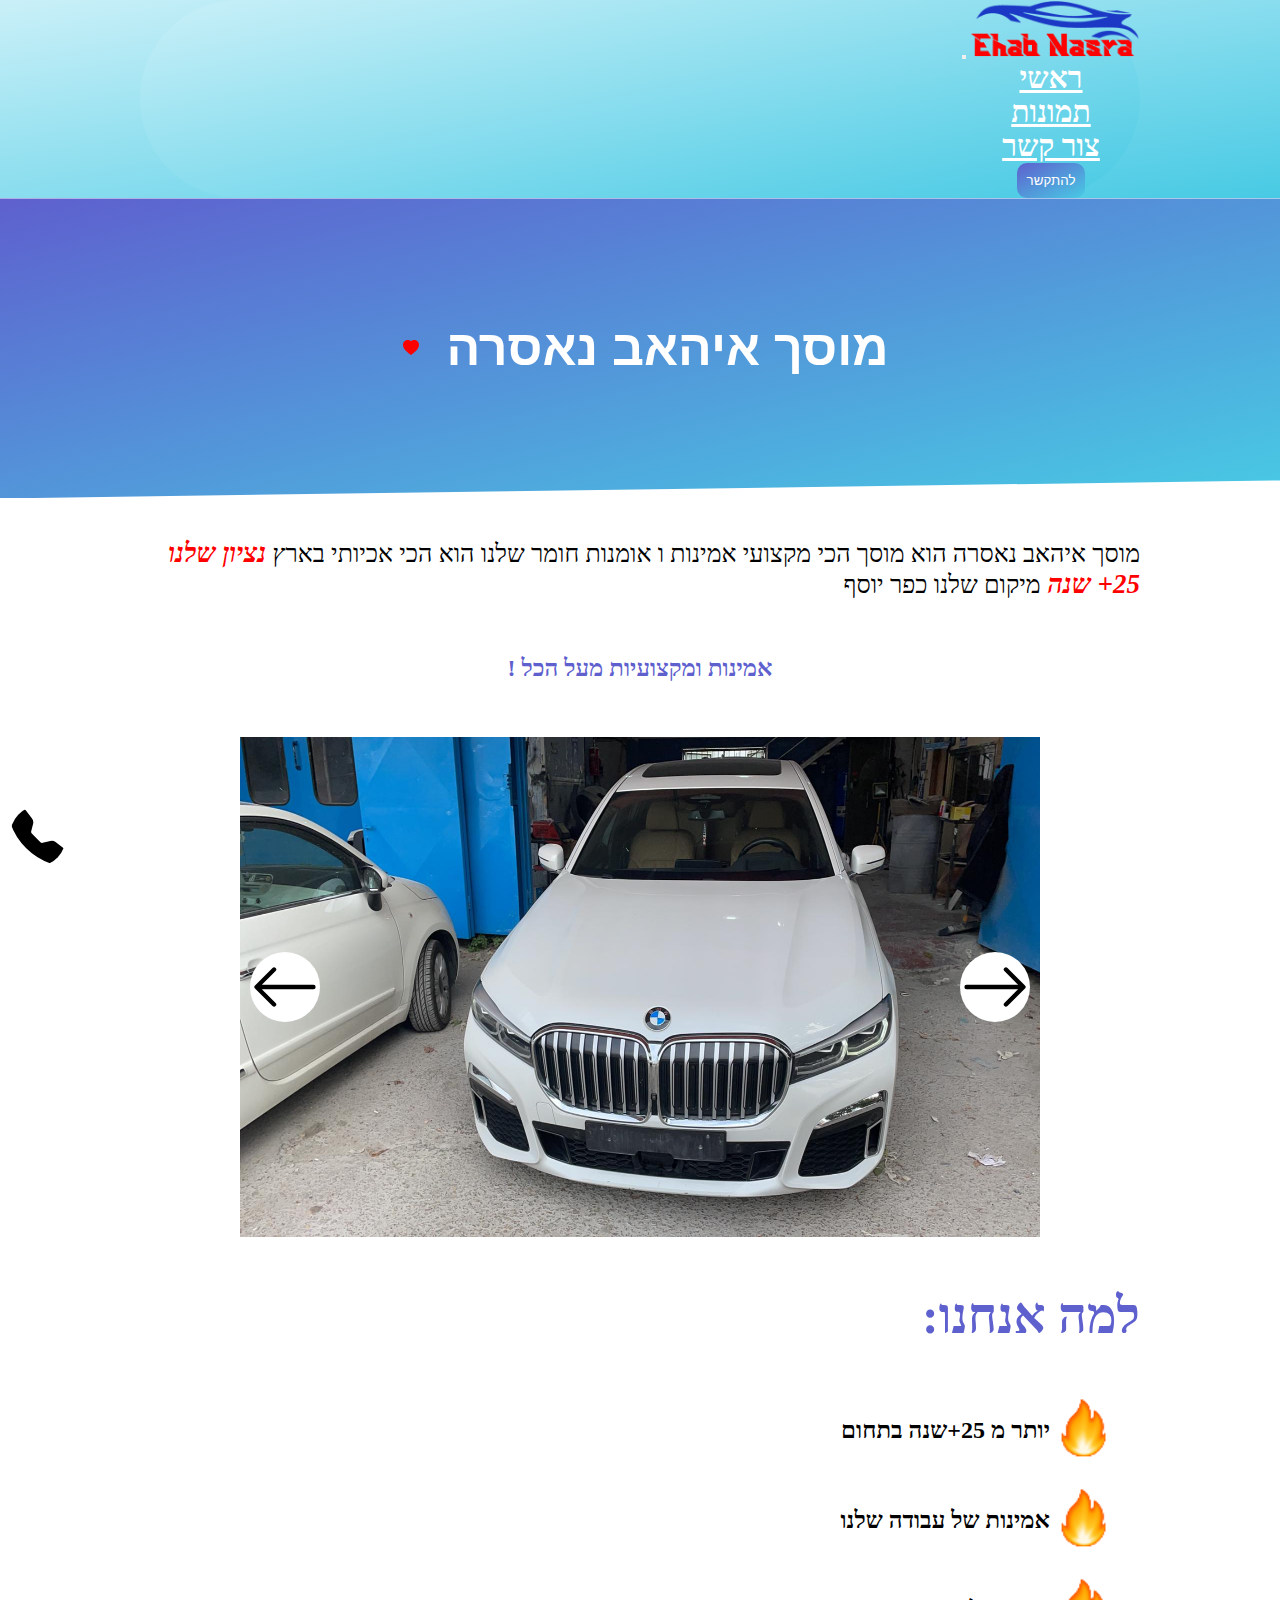
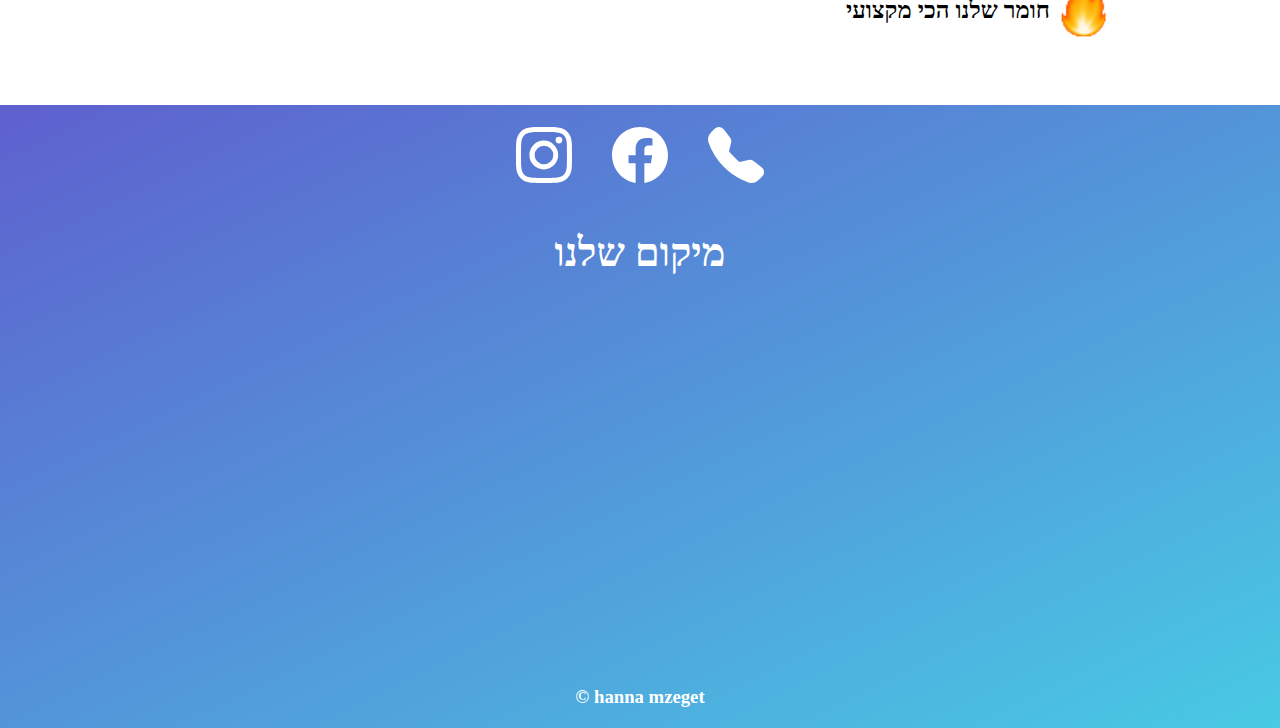
<file: index.html>
<!DOCTYPE html>
<html lang="en">
<head>
    <meta charset="UTF-8">
    <meta http-equiv="X-UA-Compatible" content="IE=edge">
    <meta name="viewport" content="width=device-width, initial-scale=1.0">
    <link rel="icon" type="image/x-icon" href="photo/ehap logo.png">
    <link rel="stylesheet" href="style.css">
    <link href="https://cdn.jsdelivr.net/npm/bootstrap@5.2.0-beta1/dist/css/bootstrap.min.css" rel="stylesheet" integrity="sha384-0evHe/X+R7YkIZDRvuzKMRqM+OrBnVFBL6DOitfPri4tjfHxaWutUpFmBp4vmVor" crossorigin="anonymous">
    <script src="https://cdn.jsdelivr.net/npm/bootstrap@5.2.0-beta1/dist/js/bootstrap.bundle.min.js" integrity="sha384-pprn3073KE6tl6bjs2QrFaJGz5/SUsLqktiwsUTF55Jfv3qYSDhgCecCxMW52nD2" crossorigin="anonymous"></script>
    <meta name="description" content="רכב תיקון רכב כפר יאסיף אבו סנאן מוסך פחחות וצבע איהאב נאסרא">
    <title>מוסך איהאב נאסרה פחחות וצבע כפר יאסיף אזור תעשיה הכי מקץועי שיש</title>
</head>
<body style="direction: rtl;">

    <header>
        <nav class="navbar navbar-expand-lg bg-light" id="theNavFirstPage">
            <div class="container-fluid" > 
              <a class="navbar-brand" href="#"><img src="photo/ehap logo.png" alt="logo" width="150px" id="logoFirstPageInNav"></a>
              <button class="navbar-toggler" type="button" data-bs-toggle="collapse" data-bs-target="#navbarNavDropdown" aria-controls="navbarNavDropdown" aria-expanded="false" aria-label="Toggle navigation">
                <span class="navbar-toggler-icon"></span>
              </button>
              <div class="collapse navbar-collapse" id="navbarNavDropdown"  > 
                <ul class="navbar-nav" id="navbarNavDropdown">
                  <li class="nav-item">
                    <a class="nav-link active" aria-current="page" href="index.html">ראשי</a>
                  </li>
                  <li class="nav-item">
                    <a class="nav-link active" aria-current="page" href="galary.html">תמונות</a>
                  </li>
                  <li class="nav-item">
                    <a class="nav-link active" aria-current="page" href="callUs.html">צור קשר</a>
                  </li>
                  <li>
                    <a href="tel:0542213645" id="theLinkButtunIntheNav"><button>להתקשר</button></a>
                  </li>
                </ul>
              </div>
            </div>
          </nav>    
    </header>
    <main>

      <div class="stkiyIcones">
        <a href="tel:0542213645">
          <svg xmlns="http://www.w3.org/2000/svg" width="56" height="16" fill="currentColor" class="bi bi-telephone-fill" viewBox="0 0 16 16"  style="color: black;">
            <path fill-rule="evenodd" d="M1.885.511a1.745 1.745 0 0 1 2.61.163L6.29 2.98c.329.423.445.974.315 1.494l-.547 2.19a.678.678 0 0 0 .178.643l2.457 2.457a.678.678 0 0 0 .644.178l2.189-.547a1.745 1.745 0 0 1 1.494.315l2.306 1.794c.829.645.905 1.87.163 2.611l-1.034 1.034c-.74.74-1.846 1.065-2.877.702a18.634 18.634 0 0 1-7.01-4.42 18.634 18.634 0 0 1-4.42-7.009c-.362-1.03-.037-2.137.703-2.877L1.885.511z"/>
          </svg>
        </a>
      </div>




        <div class="theStartDivInfirstPage">
          <div class="theTitelInfirstPage">
            <h1>מוסך איהאב נאסרה </h1>
            <svg xmlns="http://www.w3.org/2000/svg" width="16" height="16" fill="currentColor" class="bi bi-heart-fill" viewBox="0 0 16 16">
              <path fill-rule="evenodd" d="M8 1.314C12.438-3.248 23.534 4.735 8 15-7.534 4.736 3.562-3.248 8 1.314z"/>
            </svg>
          </div>
        </div>


        
  

        <div class="exblenAboutehabFistPage">
          <p>מוסך איהאב נאסרה הוא מוסך הכי מקצועי אמינות ו אומנות חומר שלנו הוא הכי אכיותי בארץ <span>נציון שלנו 25+ שנה </span>מיקום שלנו כפר יוסף</p>
          <h2>אמינות ומקצועיות מעל הכל !</h2>
        </div>

        <div>
          <div id="MainImgdiv" style="position: relative;">
             
                <svg xmlns="http://www.w3.org/2000/svg" fill="currentColor" class="bi bi-arrow-right" id="rightButonImgSliderFirstPage" viewBox="0 0 16 16">
                <path fill-rule="evenodd" d="M1 8a.5.5 0 0 1 .5-.5h11.793l-3.147-3.146a.5.5 0 0 1 .708-.708l4 4a.5.5 0 0 1 0 .708l-4 4a.5.5 0 0 1-.708-.708L13.293 8.5H1.5A.5.5 0 0 1 1 8z"/>
              </svg>
         
             
        
            <img src="photo/imgslider1.jpg" alt="" width="400px" id="mainImg" >
           
           
              <svg xmlns="http://www.w3.org/2000/svg"  fill="currentColor" class="bi bi-arrow-left" id="leftButonImgSliderFirstPage" viewBox="0 0 16 16">
              <path fill-rule="evenodd" d="M15 8a.5.5 0 0 0-.5-.5H2.707l3.147-3.146a.5.5 0 1 0-.708-.708l-4 4a.5.5 0 0 0 0 .708l4 4a.5.5 0 0 0 .708-.708L2.707 8.5H14.5A.5.5 0 0 0 15 8z"/>
            </svg>
           
               
          </div>
          <div id="imgsSliderdiv">
            <img src="photo/img slider2.jpg" alt="" class="imgsSlider" hidden>
            <img src="photo/imgslider3.jpg" alt="" class="imgsSlider" hidden> 
            <img src="photo/imgslider4.jpg" alt="" class="imgsSlider" hidden>
            <img src="photo/imgslider1.jpg" alt="" class="imgsSlider" hidden>
          </div>
        </div>


        <div class="whyUsFirstPage">
          <h1>למה אנחנו:</h1>
            <div class="fireLogoFirstPage">
              <img src="photo/icons8-fire-48.png" alt="">
              <h2>יותר מ 25+שנה בתחום</h2>
            </div>
            <div class="fireLogoFirstPage">
              <img src="photo/icons8-fire-48.png" alt="">
              <h2>אמינות של עבודה שלנו</h2>
            </div>
            <div class="fireLogoFirstPage">
              <img src="photo/icons8-fire-48.png" alt="">
              <h2>חומר שלנו הכי מקצועי</h2>
            </div>
        </div>
    </main>


    <footer>
        <div class="divIntheFooter">

          <div class="iconsInTheFooter">
            <a href="tel:0542213645">
              <svg xmlns="http://www.w3.org/2000/svg" width="56" height="16" fill="currentColor" class="bi bi-telephone-fill" viewBox="0 0 16 16"  >
                <path fill-rule="evenodd" d="M1.885.511a1.745 1.745 0 0 1 2.61.163L6.29 2.98c.329.423.445.974.315 1.494l-.547 2.19a.678.678 0 0 0 .178.643l2.457 2.457a.678.678 0 0 0 .644.178l2.189-.547a1.745 1.745 0 0 1 1.494.315l2.306 1.794c.829.645.905 1.87.163 2.611l-1.034 1.034c-.74.74-1.846 1.065-2.877.702a18.634 18.634 0 0 1-7.01-4.42 18.634 18.634 0 0 1-4.42-7.009c-.362-1.03-.037-2.137.703-2.877L1.885.511z"/>
              </svg>
            </a>
            <a href="https://www.facebook.com/ehab.nasra.5" target="_blank">
              <svg xmlns="http://www.w3.org/2000/svg" width="56" height="16" fill="currentColor" class="bi bi-facebook" viewBox="0 0 16 16" >
                <path d="M16 8.049c0-4.446-3.582-8.05-8-8.05C3.58 0-.002 3.603-.002 8.05c0 4.017 2.926 7.347 6.75 7.951v-5.625h-2.03V8.05H6.75V6.275c0-2.017 1.195-3.131 3.022-3.131.876 0 1.791.157 1.791.157v1.98h-1.009c-.993 0-1.303.621-1.303 1.258v1.51h2.218l-.354 2.326H9.25V16c3.824-.604 6.75-3.934 6.75-7.951z"/>
              </svg>
            </a>
            <a href="https://www.instagram.com/ehabnasra/" target="_blank">
              <svg xmlns="http://www.w3.org/2000/svg" width="56" height="16"  fill="currentColor" class="bi bi-instagram" viewBox="0 0 16 16">
                  <path d="M8 0C5.829 0 5.556.01 4.703.048 3.85.088 3.269.222 2.76.42a3.917 3.917 0 0 0-1.417.923A3.927 3.927 0 0 0 .42 2.76C.222 3.268.087 3.85.048 4.7.01 5.555 0 5.827 0 8.001c0 2.172.01 2.444.048 3.297.04.852.174 1.433.372 1.942.205.526.478.972.923 1.417.444.445.89.719 1.416.923.51.198 1.09.333 1.942.372C5.555 15.99 5.827 16 8 16s2.444-.01 3.298-.048c.851-.04 1.434-.174 1.943-.372a3.916 3.916 0 0 0 1.416-.923c.445-.445.718-.891.923-1.417.197-.509.332-1.09.372-1.942C15.99 10.445 16 10.173 16 8s-.01-2.445-.048-3.299c-.04-.851-.175-1.433-.372-1.941a3.926 3.926 0 0 0-.923-1.417A3.911 3.911 0 0 0 13.24.42c-.51-.198-1.092-.333-1.943-.372C10.443.01 10.172 0 7.998 0h.003zm-.717 1.442h.718c2.136 0 2.389.007 3.232.046.78.035 1.204.166 1.486.275.373.145.64.319.92.599.28.28.453.546.598.92.11.281.24.705.275 1.485.039.843.047 1.096.047 3.231s-.008 2.389-.047 3.232c-.035.78-.166 1.203-.275 1.485a2.47 2.47 0 0 1-.599.919c-.28.28-.546.453-.92.598-.28.11-.704.24-1.485.276-.843.038-1.096.047-3.232.047s-2.39-.009-3.233-.047c-.78-.036-1.203-.166-1.485-.276a2.478 2.478 0 0 1-.92-.598 2.48 2.48 0 0 1-.6-.92c-.109-.281-.24-.705-.275-1.485-.038-.843-.046-1.096-.046-3.233 0-2.136.008-2.388.046-3.231.036-.78.166-1.204.276-1.486.145-.373.319-.64.599-.92.28-.28.546-.453.92-.598.282-.11.705-.24 1.485-.276.738-.034 1.024-.044 2.515-.045v.002zm4.988 1.328a.96.96 0 1 0 0 1.92.96.96 0 0 0 0-1.92zm-4.27 1.122a4.109 4.109 0 1 0 0 8.217 4.109 4.109 0 0 0 0-8.217zm0 1.441a2.667 2.667 0 1 1 0 5.334 2.667 2.667 0 0 1 0-5.334z"/>
              </svg>
             </a>
          </div>  

          <div> 
            <h2>מיקום שלנו</h2>
            <iframe src="https://www.google.com/maps/embed?pb=!1m18!1m12!1m3!1d3348.152194645244!2d35.167498684813545!3d32.94699098092107!2m3!1f0!2f0!3f0!3m2!1i1024!2i768!4f13.1!3m3!1m2!1s0x0%3A0x75d8e78ff627eb0a!2zMzLCsDU2JzQ5LjIiTiAzNcKwMDknNTUuMSJF!5e0!3m2!1siw!2sil!4v1657577193566!5m2!1siw!2sil" width="600" height="450" style="border:0;" allowfullscreen="" loading="lazy" referrerpolicy="no-referrer-when-downgrade">
            </iframe>

          </div>    
         
        </div>
        <h3 style="text-align: center; color: white; padding-block: 20px; "><p>hanna mzeget	&copy;</p></h3>
    </footer>
   





    <script src="scribt.js"></script>
</body>
</html>
</file>
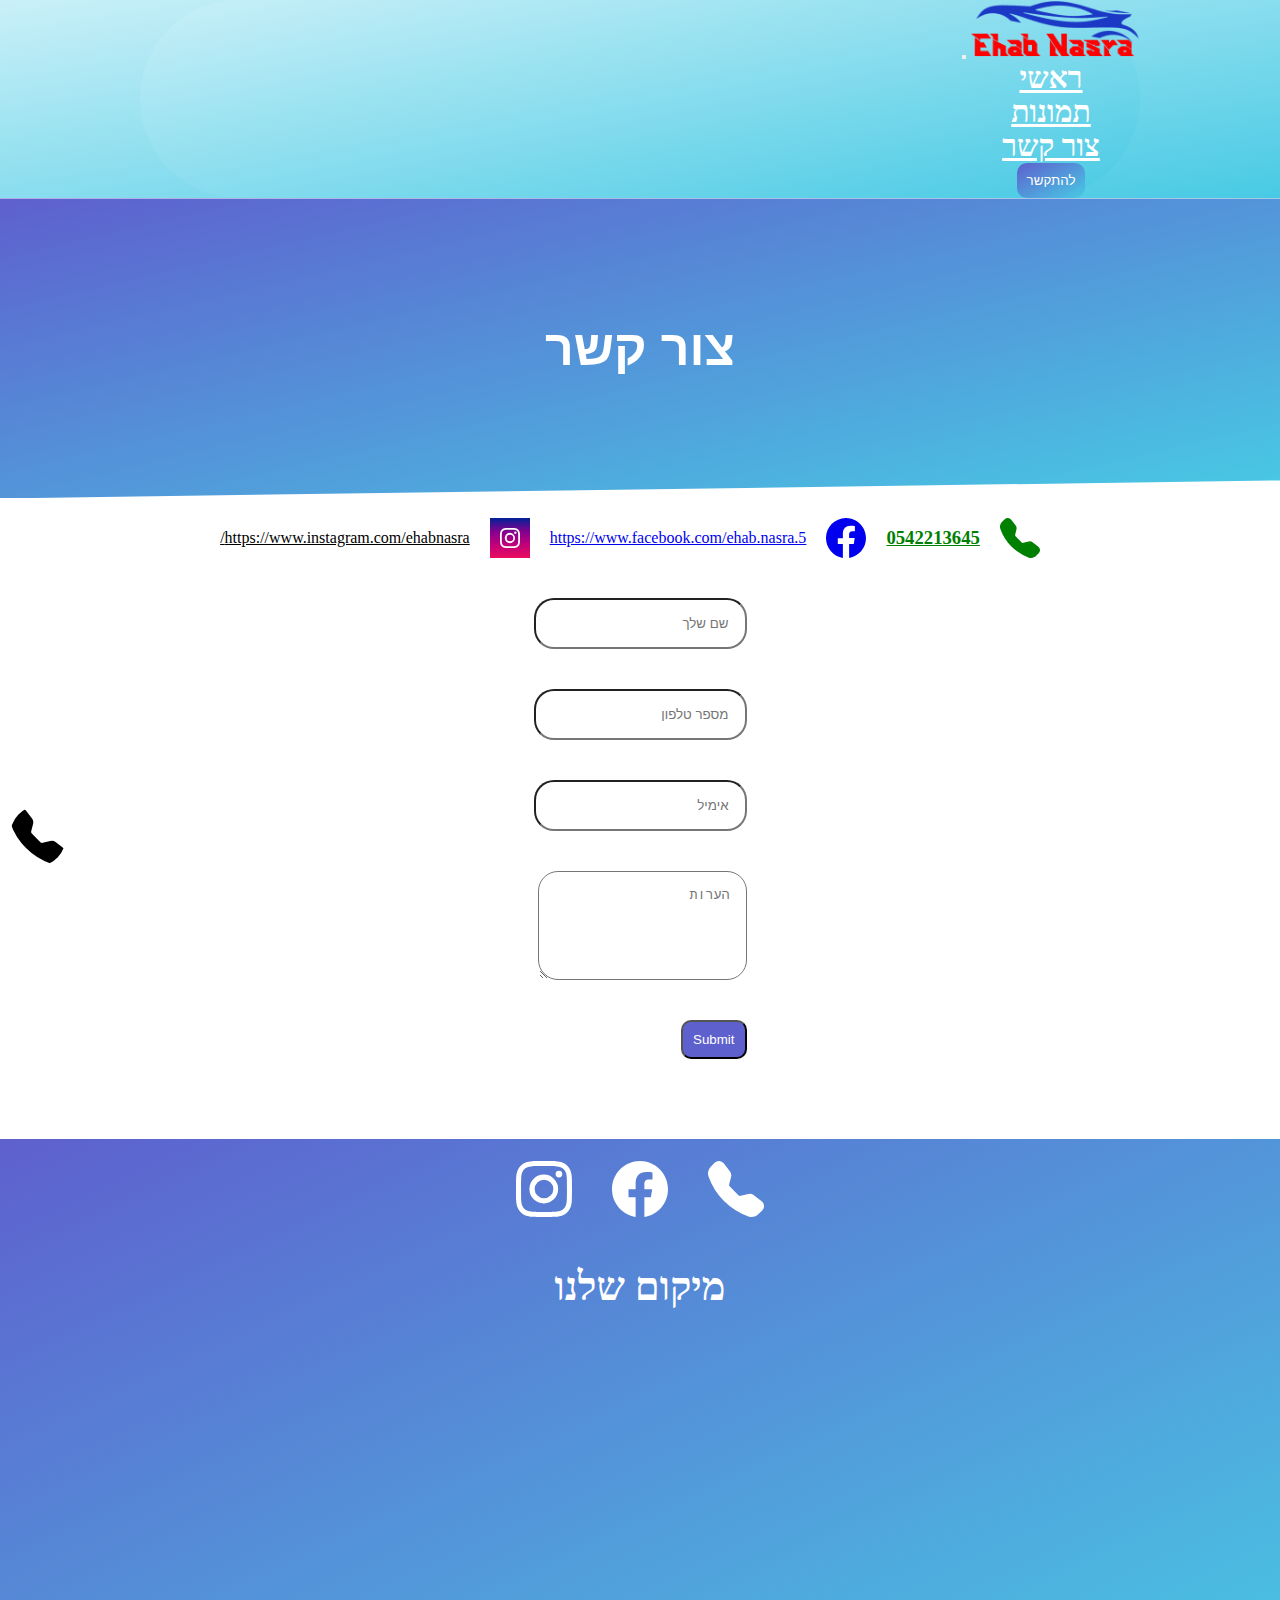
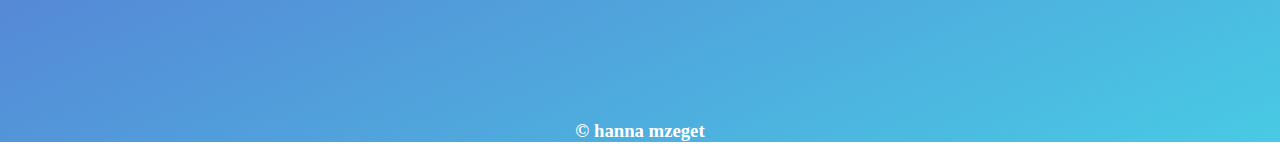
<file: callUs.html>
<!DOCTYPE html>
<html lang="en">
<head>
    <meta charset="UTF-8">
    <meta http-equiv="X-UA-Compatible" content="IE=edge">
    <meta name="viewport" content="width=device-width, initial-scale=1.0">
    <link rel="icon" type="image/x-icon" href="photo/ehap logo.png">
    <link rel="stylesheet" href="style.css">
    <link href="https://cdn.jsdelivr.net/npm/bootstrap@5.2.0-beta1/dist/css/bootstrap.min.css" rel="stylesheet" integrity="sha384-0evHe/X+R7YkIZDRvuzKMRqM+OrBnVFBL6DOitfPri4tjfHxaWutUpFmBp4vmVor" crossorigin="anonymous">
    <script src="https://cdn.jsdelivr.net/npm/bootstrap@5.2.0-beta1/dist/js/bootstrap.bundle.min.js" integrity="sha384-pprn3073KE6tl6bjs2QrFaJGz5/SUsLqktiwsUTF55Jfv3qYSDhgCecCxMW52nD2" crossorigin="anonymous"></script>
    <meta name="description" content="רכב תיקון רכב כפר יאסיף אבו סנאן מוסך פחחות וצבע איהאב נאסרא">
    <title> מוסך איהאב נאסרה פחחות וצבע כפר יאסיף אזור תעשיה הכי מקץועי שיש</title>
</head>
<body style="direction: rtl;">

    <header>
        <nav class="navbar navbar-expand-lg bg-light" id="theNavFirstPage">
            <div class="container-fluid" > 
              <a class="navbar-brand" href="#"><img src="photo/ehap logo.png" alt="logo" width="150px" id="logoFirstPageInNav"></a>
              <button class="navbar-toggler" type="button" data-bs-toggle="collapse" data-bs-target="#navbarNavDropdown" aria-controls="navbarNavDropdown" aria-expanded="false" aria-label="Toggle navigation">
                <span class="navbar-toggler-icon"></span>
              </button>
              <div class="collapse navbar-collapse" id="navbarNavDropdown"  > 
                <ul class="navbar-nav" id="navbarNavDropdown">
                  <li class="nav-item">
                    <a class="nav-link active" aria-current="page" href="index.html">ראשי</a>
                  </li>
                  <li class="nav-item">
                    <a class="nav-link active" aria-current="page" href="galary.html">תמונות</a>
                  </li>
                  <li class="nav-item">
                    <a class="nav-link active" aria-current="page" href="callUs.html">צור קשר</a>
                  </li>
                  <li>
                    <a href="tel:0542213645" id="theLinkButtunIntheNav"><button>להתקשר</button></a>
                  </li>
                </ul>
              </div>
            </div>
          </nav>    
    </header>
    <main>

      <div class="stkiyIcones">
        <a href="tel:0542213645">
          <svg xmlns="http://www.w3.org/2000/svg" width="56" height="16" fill="currentColor" class="bi bi-telephone-fill" viewBox="0 0 16 16"  style="color: black;">
            <path fill-rule="evenodd" d="M1.885.511a1.745 1.745 0 0 1 2.61.163L6.29 2.98c.329.423.445.974.315 1.494l-.547 2.19a.678.678 0 0 0 .178.643l2.457 2.457a.678.678 0 0 0 .644.178l2.189-.547a1.745 1.745 0 0 1 1.494.315l2.306 1.794c.829.645.905 1.87.163 2.611l-1.034 1.034c-.74.74-1.846 1.065-2.877.702a18.634 18.634 0 0 1-7.01-4.42 18.634 18.634 0 0 1-4.42-7.009c-.362-1.03-.037-2.137.703-2.877L1.885.511z"/>
          </svg>
        </a>
      </div>

        <div class="theStartDivInfirstPage">
          <div class="theTitelInfirstPage">
            <h1> צור קשר</h1>
          </div>
        </div>

        

        <div class="mainCallUs">
            <div id="iconsIncallUs">
                <div id="iconsIncallUs1">
                    <a href="tel:0542213645">
                        <svg xmlns="http://www.w3.org/2000/svg" fill="currentColor" class="bi bi-telephone-fill" viewBox="0 0 16 16"  >
                          <path fill-rule="evenodd" d="M1.885.511a1.745 1.745 0 0 1 2.61.163L6.29 2.98c.329.423.445.974.315 1.494l-.547 2.19a.678.678 0 0 0 .178.643l2.457 2.457a.678.678 0 0 0 .644.178l2.189-.547a1.745 1.745 0 0 1 1.494.315l2.306 1.794c.829.645.905 1.87.163 2.611l-1.034 1.034c-.74.74-1.846 1.065-2.877.702a18.634 18.634 0 0 1-7.01-4.42 18.634 18.634 0 0 1-4.42-7.009c-.362-1.03-.037-2.137.703-2.877L1.885.511z"/>
                        </svg>
                        <h3>0542213645</h3>
                      </a>
                </div>
                <div id="iconsIncallUs2">
                    <a href="https://www.facebook.com/ehab.nasra.5" target="_blank">
                        <svg xmlns="http://www.w3.org/2000/svg"  fill="currentColor" class="bi bi-facebook" viewBox="0 0 16 16" >
                          <path d="M16 8.049c0-4.446-3.582-8.05-8-8.05C3.58 0-.002 3.603-.002 8.05c0 4.017 2.926 7.347 6.75 7.951v-5.625h-2.03V8.05H6.75V6.275c0-2.017 1.195-3.131 3.022-3.131.876 0 1.791.157 1.791.157v1.98h-1.009c-.993 0-1.303.621-1.303 1.258v1.51h2.218l-.354 2.326H9.25V16c3.824-.604 6.75-3.934 6.75-7.951z"/>
                        </svg>
                        <p>https://www.facebook.com/ehab.nasra.5</p>
                      </a>
                </div>
                <div id="iconsIncallUs3">
                    <a href="https://www.instagram.com/ehabnasra/" target="_blank">
                        <svg xmlns="http://www.w3.org/2000/svg"  fill="currentColor" class="bi bi-instagram" viewBox="0 0 16 16">
                            <path d="M8 0C5.829 0 5.556.01 4.703.048 3.85.088 3.269.222 2.76.42a3.917 3.917 0 0 0-1.417.923A3.927 3.927 0 0 0 .42 2.76C.222 3.268.087 3.85.048 4.7.01 5.555 0 5.827 0 8.001c0 2.172.01 2.444.048 3.297.04.852.174 1.433.372 1.942.205.526.478.972.923 1.417.444.445.89.719 1.416.923.51.198 1.09.333 1.942.372C5.555 15.99 5.827 16 8 16s2.444-.01 3.298-.048c.851-.04 1.434-.174 1.943-.372a3.916 3.916 0 0 0 1.416-.923c.445-.445.718-.891.923-1.417.197-.509.332-1.09.372-1.942C15.99 10.445 16 10.173 16 8s-.01-2.445-.048-3.299c-.04-.851-.175-1.433-.372-1.941a3.926 3.926 0 0 0-.923-1.417A3.911 3.911 0 0 0 13.24.42c-.51-.198-1.092-.333-1.943-.372C10.443.01 10.172 0 7.998 0h.003zm-.717 1.442h.718c2.136 0 2.389.007 3.232.046.78.035 1.204.166 1.486.275.373.145.64.319.92.599.28.28.453.546.598.92.11.281.24.705.275 1.485.039.843.047 1.096.047 3.231s-.008 2.389-.047 3.232c-.035.78-.166 1.203-.275 1.485a2.47 2.47 0 0 1-.599.919c-.28.28-.546.453-.92.598-.28.11-.704.24-1.485.276-.843.038-1.096.047-3.232.047s-2.39-.009-3.233-.047c-.78-.036-1.203-.166-1.485-.276a2.478 2.478 0 0 1-.92-.598 2.48 2.48 0 0 1-.6-.92c-.109-.281-.24-.705-.275-1.485-.038-.843-.046-1.096-.046-3.233 0-2.136.008-2.388.046-3.231.036-.78.166-1.204.276-1.486.145-.373.319-.64.599-.92.28-.28.546-.453.92-.598.282-.11.705-.24 1.485-.276.738-.034 1.024-.044 2.515-.045v.002zm4.988 1.328a.96.96 0 1 0 0 1.92.96.96 0 0 0 0-1.92zm-4.27 1.122a4.109 4.109 0 1 0 0 8.217 4.109 4.109 0 0 0 0-8.217zm0 1.441a2.667 2.667 0 1 1 0 5.334 2.667 2.667 0 0 1 0-5.334z"/>
                        </svg>
                        <p>https://www.instagram.com/ehabnasra/</p>
                    </a>
                </div>
            </div>

            <form action="https://formspree.io/f/mbjwvwye" method="post">
                <input type="text" placeholder="שם שלך" class="inputCallUs" name="name" required>
                <input type="text" placeholder="מספר טלפון" class="inputCallUs" name="phone" required>
                <input type="email" placeholder="אימיל" class="inputCallUs" name="email" required>
                <textarea  id="" cols="20" rows="5" class="inputCallUs" name="textAria" placeholder="הערות"></textarea>
                <input type="submit" id="submitCallUs">
            </form>
        </div>

        


       
    </main>


    <footer>
        <div class="divIntheFooter">

          <div class="iconsInTheFooter">
            <a href="tel:0542213645">
              <svg xmlns="http://www.w3.org/2000/svg" width="56" height="16" fill="currentColor" class="bi bi-telephone-fill" viewBox="0 0 16 16"  >
                <path fill-rule="evenodd" d="M1.885.511a1.745 1.745 0 0 1 2.61.163L6.29 2.98c.329.423.445.974.315 1.494l-.547 2.19a.678.678 0 0 0 .178.643l2.457 2.457a.678.678 0 0 0 .644.178l2.189-.547a1.745 1.745 0 0 1 1.494.315l2.306 1.794c.829.645.905 1.87.163 2.611l-1.034 1.034c-.74.74-1.846 1.065-2.877.702a18.634 18.634 0 0 1-7.01-4.42 18.634 18.634 0 0 1-4.42-7.009c-.362-1.03-.037-2.137.703-2.877L1.885.511z"/>
              </svg>
            </a>
            <a href="https://www.facebook.com/ehab.nasra.5" target="_blank">
              <svg xmlns="http://www.w3.org/2000/svg" width="56" height="16" fill="currentColor" class="bi bi-facebook" viewBox="0 0 16 16" >
                <path d="M16 8.049c0-4.446-3.582-8.05-8-8.05C3.58 0-.002 3.603-.002 8.05c0 4.017 2.926 7.347 6.75 7.951v-5.625h-2.03V8.05H6.75V6.275c0-2.017 1.195-3.131 3.022-3.131.876 0 1.791.157 1.791.157v1.98h-1.009c-.993 0-1.303.621-1.303 1.258v1.51h2.218l-.354 2.326H9.25V16c3.824-.604 6.75-3.934 6.75-7.951z"/>
              </svg>
              <a href="https://www.instagram.com/ehabnasra/" target="_blank">
                <svg xmlns="http://www.w3.org/2000/svg" width="56" height="16"  fill="currentColor" class="bi bi-instagram" viewBox="0 0 16 16">
                    <path d="M8 0C5.829 0 5.556.01 4.703.048 3.85.088 3.269.222 2.76.42a3.917 3.917 0 0 0-1.417.923A3.927 3.927 0 0 0 .42 2.76C.222 3.268.087 3.85.048 4.7.01 5.555 0 5.827 0 8.001c0 2.172.01 2.444.048 3.297.04.852.174 1.433.372 1.942.205.526.478.972.923 1.417.444.445.89.719 1.416.923.51.198 1.09.333 1.942.372C5.555 15.99 5.827 16 8 16s2.444-.01 3.298-.048c.851-.04 1.434-.174 1.943-.372a3.916 3.916 0 0 0 1.416-.923c.445-.445.718-.891.923-1.417.197-.509.332-1.09.372-1.942C15.99 10.445 16 10.173 16 8s-.01-2.445-.048-3.299c-.04-.851-.175-1.433-.372-1.941a3.926 3.926 0 0 0-.923-1.417A3.911 3.911 0 0 0 13.24.42c-.51-.198-1.092-.333-1.943-.372C10.443.01 10.172 0 7.998 0h.003zm-.717 1.442h.718c2.136 0 2.389.007 3.232.046.78.035 1.204.166 1.486.275.373.145.64.319.92.599.28.28.453.546.598.92.11.281.24.705.275 1.485.039.843.047 1.096.047 3.231s-.008 2.389-.047 3.232c-.035.78-.166 1.203-.275 1.485a2.47 2.47 0 0 1-.599.919c-.28.28-.546.453-.92.598-.28.11-.704.24-1.485.276-.843.038-1.096.047-3.232.047s-2.39-.009-3.233-.047c-.78-.036-1.203-.166-1.485-.276a2.478 2.478 0 0 1-.92-.598 2.48 2.48 0 0 1-.6-.92c-.109-.281-.24-.705-.275-1.485-.038-.843-.046-1.096-.046-3.233 0-2.136.008-2.388.046-3.231.036-.78.166-1.204.276-1.486.145-.373.319-.64.599-.92.28-.28.546-.453.92-.598.282-.11.705-.24 1.485-.276.738-.034 1.024-.044 2.515-.045v.002zm4.988 1.328a.96.96 0 1 0 0 1.92.96.96 0 0 0 0-1.92zm-4.27 1.122a4.109 4.109 0 1 0 0 8.217 4.109 4.109 0 0 0 0-8.217zm0 1.441a2.667 2.667 0 1 1 0 5.334 2.667 2.667 0 0 1 0-5.334z"/>
                </svg>
               </a>
            </a>
          </div>  

          <div> 
            <h2>מיקום שלנו</h2>
            <iframe src="https://www.google.com/maps/embed?pb=!1m18!1m12!1m3!1d3348.152194645244!2d35.167498684813545!3d32.94699098092107!2m3!1f0!2f0!3f0!3m2!1i1024!2i768!4f13.1!3m3!1m2!1s0x0%3A0x75d8e78ff627eb0a!2zMzLCsDU2JzQ5LjIiTiAzNcKwMDknNTUuMSJF!5e0!3m2!1siw!2sil!4v1657577193566!5m2!1siw!2sil" width="600" height="450" style="border:0;" allowfullscreen="" loading="lazy" referrerpolicy="no-referrer-when-downgrade">
            </iframe>
        
          </div>    
         
        </div>
        <h3 style="text-align: center; color: white; margin-block: 20px;"><p>hanna mzeget	&copy;</p></h3>
    </footer>
   





    <script src="galary.js"></script>
</body>
</html>
</file>
<file: style.css>
*{
    margin: 0;
    padding: 0;
    box-sizing: border-box;
}


@keyframes hearth{
    0%{
        height: 20px;
    }

    100%{
        height:  40px;
    }
}



header{
    background-image: linear-gradient(to bottom right, #caf0f8, #48cae4);
    position: sticky;
    top: 0;
    z-index: 10000;
}

#theNavFirstPage{
    border-radius: 1000px;
    display: flex;
    background-image: linear-gradient(to bottom right, #caf0f8, #48cae4);
    max-width: 1000px;
    margin: 0 auto;
}

#navbarNavDropdown{
    justify-content: center !important;
}

#navbarNavDropdown li{
   margin-inline: 30px;  
   display: flex;
   justify-content: center;
   align-items: center;
}

#theLinkButtunIntheNav{
    font-size: 20px !important;
}
#navbarNavDropdown li a button{
    border-radius: 10px;
    padding: 10px;
    color: white;
    background-image: linear-gradient(to bottom right,#5e60ce, #48cae4);
    border: none;
    
}


.stkiyIcones{
   position: fixed;
   bottom: 20px ;
   left: 10px;
   display: flex;
   flex-direction: column;
   z-index: 1000;
 
}

.stkiyIcones a svg{ 
    border-radius: 50%;
   height: 60px;
   margin-block: 10px;
 
   border-radius: 50%;
}



#logoFirstPageInNav{
    width: 170px;
}


#navbarNavDropdown li a{
    color: white;
    font-size: 30px;
    font-weight: bold;
 }

 .theStartDivInfirstPage{
    width: 100%;
    height: 300px;
    -webkit-clip-path: polygon(0 0, 100% 0, 100% 90%, 0% 100%);
    clip-path: polygon(0 0, 100% 0, 100% 94%, 0% 100%);
    background-image: linear-gradient(to bottom right,#5e60ce, #48cae4);
    display: flex;
    align-items: center;
    justify-content: center;
 }

 .theTitelInfirstPage{
    display: flex;
    flex-direction: row;
    align-items: center;
    
 }


 .theTitelInfirstPage h1{
    color: white;
    font-size: 50px;
    font-family: Verdana, Geneva, Tahoma, sans-serif;
    font-weight: bold;
 }

 .theTitelInfirstPage svg{
    margin-inline-start: 15px;
    color: red;
    width: 40px;
    animation-name: hearth;
    animation-duration: 3s;
    animation-timing-function: ease-in-out;
    animation-iteration-count: infinite;
 }
 
 .exblenAboutehabFistPage{
    max-width: 1000px;
    margin: 40px auto;
 }

 .exblenAboutehabFistPage p{
    font-size: 25px;
 }

 .exblenAboutehabFistPage span{
    font-style: italic ;
    font-size: 27px;
    font-weight: bold;
    color: red;
 }
  
 .exblenAboutehabFistPage h2{
    text-align: center;
    margin-block: 55px;
    color: #5e60ce;
    font-weight: bold;
 }



 #MainImgdiv{
    margin: 0 auto;  
    display: flex;
    justify-content: center; 
    align-items: center;
    width: fit-content;
}



#rightButonImgSliderFirstPage{
    position: absolute;
    right: 10px;
    height: 70px;
    width: 70px;
    background-color: white;
    border-radius: 50%;
}




#leftButonImgSliderFirstPage{
    position: absolute;
    left: 10px;
    height: 70px;
    width: 70px;
    background-color: white;
    border-radius: 50%;
}


#mainImg{
    width: 800px;
    height: 500px;
}



.whyUsFirstPage{
   margin: 0 auto;
   max-width: 1000px;
}


.whyUsFirstPage h1{
   color: #5e60ce;
   margin-block: 50px;
   font-size: 50px;
}

.fireLogoFirstPage{
   display: flex;
   align-items: center;
   margin: 20px;
}

.fireLogoFirstPage img{
   width: 70px;
}

.fireLogoFirstPage h3{
   margin-inline: 20px;
   font-style: italic;
}

footer{
   background-image: linear-gradient(to bottom right,#5e60ce, #48cae4);
   margin-block-start: 60px;
}

.divIntheFooter{
   margin: 0 auto;
   display: flex;
   justify-content: center;
   flex-direction: column;
   max-width: 1000px;
}

.divIntheFooter h2{
   color: white;
   text-align: center;
   margin-block: 20px;
   font-size: 40px;
}

.divIntheFooter iframe{
   display: flex;
   margin: 20px auto;
   justify-content: center;
   width: 600px;
   height: 350px;
}


.iconsInTheFooter{
   display: flex;
   justify-content: center;
}

.iconsInTheFooter svg{
   color: white;
   height: 100px;
   margin-inline: 20px;
}

.divHaveSliderImg{
   margin: 0 auto;
   max-width: 1000px;
   display: flex;
  justify-content: center;
   flex-direction: column;
}



.imgsInphotoPage{
   display: flex;
   flex-wrap: wrap;
   
}

.bigImgInimgsPage{
   position: relative;
   width: fit-content;
   display: flex;
   align-items: center;
   margin:  0 auto;
}


#mainImgImgs{
   margin: 0 auto;
   width: 800px;
   margin-block: 30px;
   display: flex;
   justify-content: center;
}
.imgsinphotos{
   display: flex;
   flex-direction: row;
   margin: 0 auto;
   width: 300px;
   padding: 20px;
}


#rightBtnunImgPage{
   position: absolute;
   right: 10px;
   height: 70px;
   width: 70px;
   background-color: white;
   border-radius: 50%;
}

#leftBtnunImgPage{
   position: absolute;
   left: 10px;
   height: 70px;
   width: 70px;
   background-color: white;
   border-radius: 50%;
}


#video{
   display: flex;
   max-width: 1000px;
   margin: 50px auto;
   width: 800px;
}



.mainCallUs{
   display: flex;
   justify-content: space-around;
   flex-wrap: wrap;
   max-width: 1000px;
   margin: 0 auto;
}

#iconsIncallUs{
   display: flex;
   flex-wrap: wrap;
   justify-content: space-around;
   
}

#iconsIncallUs1 a{
display: flex;
align-items: center;
color: green;

}

#iconsIncallUs1 a svg{
   width: 40px;
   margin: 20px;
} 

#iconsIncallUs2 a{
   display: flex;
   align-items: center;
   flex-wrap: wrap;
 
}


#iconsIncallUs2 a svg{
   width: 40px;
   margin: 20px;

}

#iconsIncallUs3 a{
   display: flex;
   align-items: center;
   flex-wrap: wrap;
   color: black;
}

#iconsIncallUs3 a svg{
   width: 40px;
   margin: 20px;  
   background-image: linear-gradient(#002296,#82008f,#C0007a,#ea0C5F);
   color: white;
   padding: 10px;
}



form{
   margin-block: 20px;
}
.inputCallUs{
   display: flex;
   margin-block-end: 40px;
   padding: 16px;
   border-radius: 20px;
}

#submitCallUs{
   padding: 10px;
   border-radius: 10px;
   background-color: #5e60ce;
   color: white;
}







 @media screen and (min-device-width: 550px) and (max-device-width: 1000px) { 
    #navbarNavDropdown li a{
        font-size: 25px;
     }

     #logoFirstPageInNav{
        width: 130px;
    }

    .theStartDivInfirstPage{
        height: 250px;
     }
    
     .theTitelInfirstPage h1{
        color: white;
        font-size: 40px;
        font-family: Verdana, Geneva, Tahoma, sans-serif;
        font-weight: bold;
     }

      .stkiyIcones a svg{
         height: 40px;
         margin-block: 6px;
      }

     .exblenAboutehabFistPage{
        margin: 20px 20px;
     }
    
     .exblenAboutehabFistPage p{
        font-size: 20px;
     }
    
     .exblenAboutehabFistPage span{
        font-size: 24px;
     }
      
     .exblenAboutehabFistPage h2{
        margin-block: 20px;
     }


      #rightButonImgSliderFirstPage{
         height: 50px;
         width: 50px;
      }
   
       #leftButonImgSliderFirstPage{
         height: 50px;
         width: 50px;
      }
   
   
      #mainImg{
         width: 500px;
         height: 300px;
         max-width: 80vw;
      }
     


      .whyUsFirstPage h1{
         margin-inline: 20px;
         margin-block: 40px;
         font-size: 40px;
      }
      
      .fireLogoFirstPage img{
         width: 50px;
      }
      .fireLogoFirstPage h2{
         margin-inline: 20px;
         font-size: 30px;
         font-style: italic;
      
      }



      
         .divIntheFooter h2{
            font-size: 30px;
         }

         .divIntheFooter iframe{
            margin: 20px auto;
            width: 400px;
            height: 250px;
         }

         .iconsInTheFooter svg{
            height: 50px;
            margin-inline: 20px;
            margin-block-start: 20px;
         }




         #mainImgImgs{
            width: 500px;
            max-width: 70vw;
            height: auto;
         }
         .imgsinphotos{
            max-width: 40vw;
            width: 200px;
            padding: 20px;
         }
         
         
         #rightBtnunImgPage{
            position: absolute;
            right: 10px;
            height: 50px;
            width: 50px;
            background-color: white;
            border-radius: 50%;
         }
         
         #leftBtnunImgPage{
            position: absolute;
            left: 10px;
            height: 50px;
            width: 50px;
            background-color: white;
            border-radius: 50%;
         }
            
      
         #video{
            width: 400px;
            max-width: 70vw;
         }
     

}


@media screen and  (max-device-width: 550px) { 
    

     #navbarNavDropdown li a{
        font-size: 20px;
     }

     #logoFirstPageInNav{
        width: 100px;
    }



    .theStartDivInfirstPage{
        height: 200px;
     }
    
     .theTitelInfirstPage h1{
        color: white;
        font-size: 22px;
        font-family: Verdana, Geneva, Tahoma, sans-serif;
        font-weight: bold;
     }


     
     .exblenAboutehabFistPage{
        margin: 20px 20px;
     }
    
     .exblenAboutehabFistPage p{
        font-size: 15px;
     }
    
     .exblenAboutehabFistPage span{
        font-size: 17px;
     }
      
     .exblenAboutehabFistPage h2{
        margin-block: 20px;
     }

     .stkiyIcones a svg{
      height: 40px;
      margin-block: 6px;
     }


     #rightButonImgSliderFirstPage{
      height: 40px;
      width: 40px;
   }

    #leftButonImgSliderFirstPage{
      height: 40px;
      width: 40px;
   }


   #mainImg{
      width: 300px;
      height: auto;
      max-width: 80vw;
   }
  
     
   .whyUsFirstPage h1{
      margin-inline: 20px;
      margin-block: 30px;
      font-size: 30px;
   }
   
   .fireLogoFirstPage img{
      width: 30px;
   }

   .fireLogoFirstPage h2{
      margin-inline: 20px;
      font-size: 18px;
      font-style: italic;
   
   }

   .divIntheFooter h2{
      font-size: 25px;
   }

   .divIntheFooter iframe{
      margin: 20px auto;
      width: 300px;
      height: 200px;
      max-width: 70vw;
   }

   .iconsInTheFooter svg{
      height: 30px;
      margin-inline: 7px;
      margin-block-start: 20px;
   }
 
   
   #mainImgImgs{
      width: 400px;
      max-width: 70vw;
      height: auto;
   }
   .imgsinphotos{
      max-width: 50vw;
      width: 190px;
      height: auto;
      padding: 20px;
   }
   
   
   #rightBtnunImgPage{
      position: absolute;
      right: 10px;
      height: 30px;
      width: 30px;
      background-color: white;
      border-radius: 50%;
   }
   
   #leftBtnunImgPage{
      position: absolute;
      left: 10px;
      height: 30px;
      width: 30px;
      background-color: white;
      border-radius: 50%;
   }

   #video{
      width: 400px;
      max-width: 70vw;
   }
}
</file>
